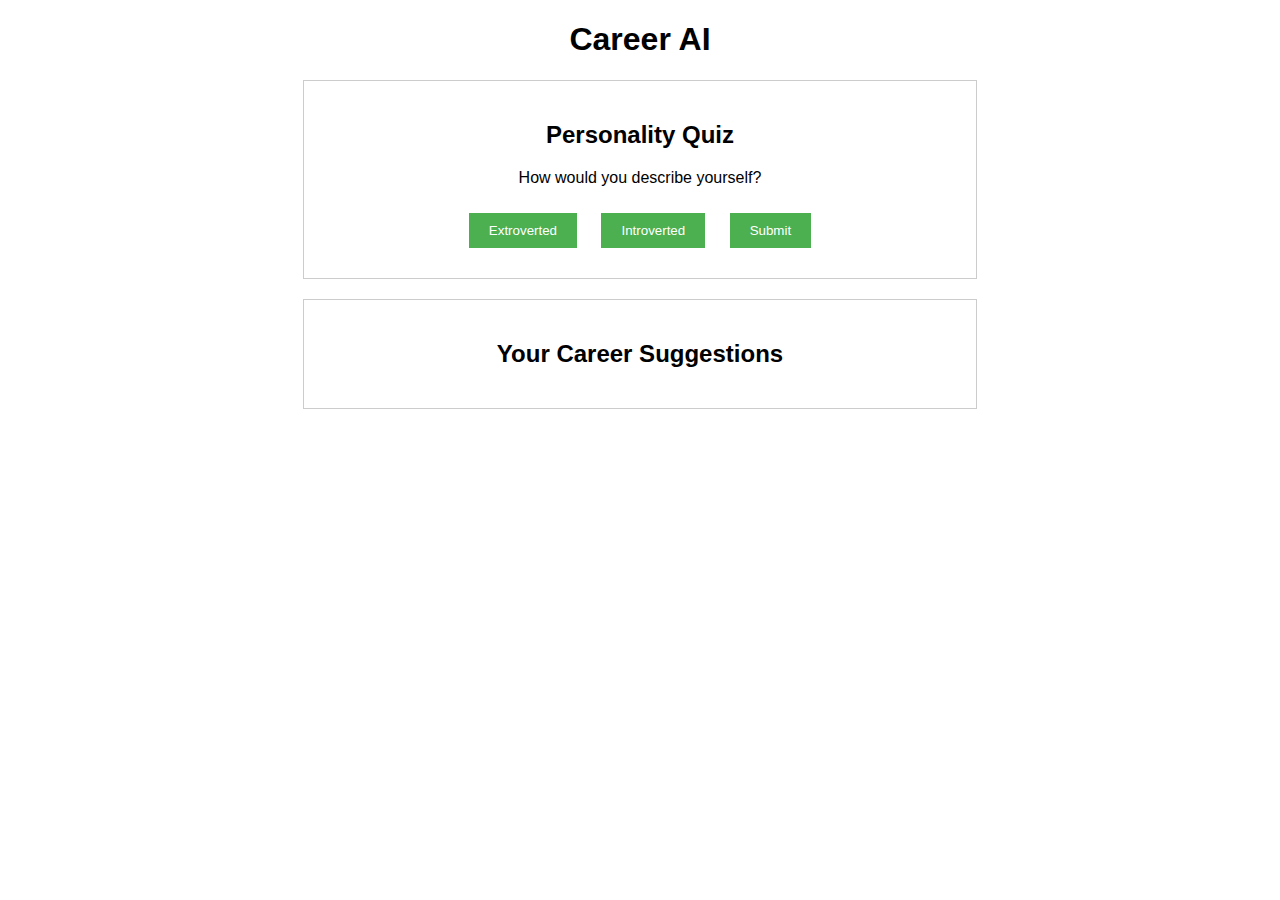
<file: just-js/Experiments!!/index.html>
<!DOCTYPE html>
<html>
<head>
  <title>Career AI</title>
  <link rel="stylesheet" href="style.css">
</head>
<body>
  <h1>Career AI</h1>
  <div id="quiz">
    <h2>Personality Quiz</h2>
    <p>How would you describe yourself?</p>
    <button id="extrovertBtn">Extroverted</button>
    <button id="introvertBtn">Introverted</button>
    <div id="extrovertQuestions" style="display: none;">
      <p>Do you enjoy working in teams?</p>
      <select id="teamwork">
        <option value="">Select...</option>
        <option value="yes">Yes</option>
        <option value="no">No</option>
      </select>
      <p>How would you describe your energy levels when working with a team?</p>
      <select id="teamEnergy">
        <option value="">Select...</option>
        <option value="high">High</option>
        <option value="medium">Medium</option>
        <option value="low">Low</option>
      </select>
    </div>
    <div id="introvertQuestions" style="display: none;">
      <p>Do you prefer working independently or in a team?</p>
      <select id="independent">
        <option value="">Select...</option>
        <option value="independent">Independent</option>
        <option value="team">Team</option>
      </select>
      <p>How do you handle tasks that require a lot of social interaction?</p>
      <select id="socialInteraction">
        <option value="">Select...</option>
        <option value="comfortable">Comfortable</option>
        <option value="challenging">Challenging</option>
      </select>
    </div>
    <button id="submitBtn">Submit</button>
  </div>
  <div id="results">
    <h2>Your Career Suggestions</h2>
    <ul id="suggestionsList"></ul>
  </div>
  <script src="script.js"></script>
</body>
</html>
</file>
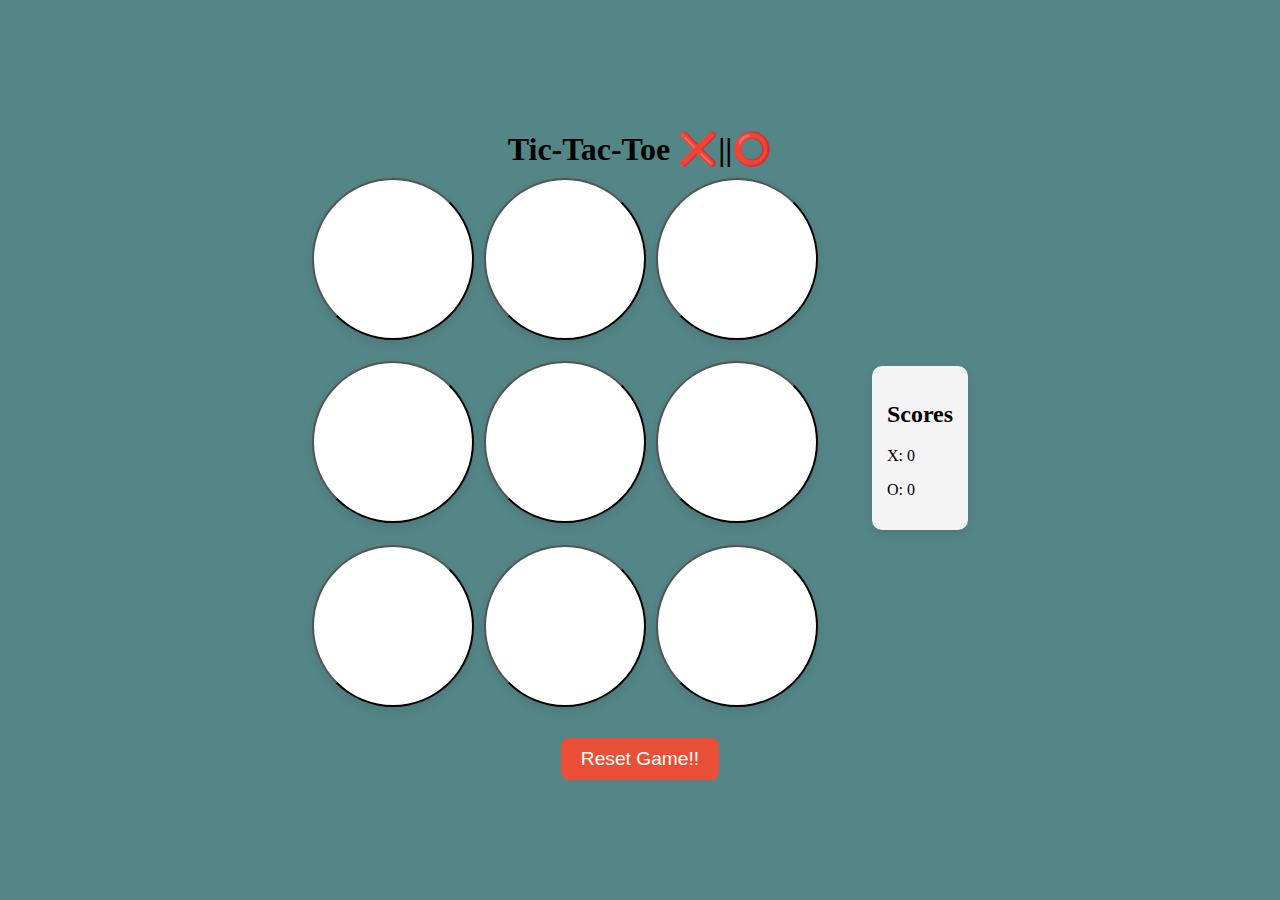
<file: just-js/X O Game!!/index.html>
<!DOCTYPE html>
<html lang="en">
<head>
    <meta charset="UTF-8">
    <meta name="viewport" content="width=device-width, initial-scale=1.0">
    <title>X/O Game!!</title>
    <link rel="stylesheet" href="style.css">
</head>
<body>
    <main>
        <h1>Tic-Tac-Toe ❌||⭕</h1>
        <div class="container">
            <div class="game">
                <button class="box"></button>
                <button class="box"></button>
                <button class="box"></button>
                <button class="box"></button>
                <button class="box"></button>
                <button class="box"></button>
                <button class="box"></button>
                <button class="box"></button>
                <button class="box"></button>
            </div>
            <div class="score-panel">
                <h2>Scores</h2>
                <p>X: <span id="score-x">0</span></p>
                <p>O: <span id="score-o">0</span></p>
            </div>
        </div>
        <button id="reset-btn">Reset Game!!</button>
    </main>
    <script src="app.js"></script>
</body>
</html>
</file>
<file: just-js/Experiments!!/style.css>
body {
    font-family: sans-serif;
    text-align: center;
  }
  
  #quiz, #results {
    margin: 20px auto;
    padding: 20px;
    border: 1px solid #ccc;
    width: 50%;
  }
  
  button {
    padding: 10px 20px;
    margin: 10px;
    background-color: #4CAF50;
    color: white;
    border: none;
    cursor: pointer;
  }
  
  #extrovertQuestions, #introvertQuestions {
    display: none; /* Initially hidden */
  }
</file>
<file: just-js/X O Game!!/style.css>
body {
    background-color: #548687;
    text-align: center;
    display: flex;
    flex-direction: column;
    justify-content: center;
    align-items: center;
    height: 100vh;
    margin: 0;
}

h1 {
    margin: 10px 0;
    font-size: 2rem;
}

.container {
    display: flex;
    align-items: center;
    gap: 20px;
}

.game {
    height: 60vmin;
    width: 60vmin;
    display: flex;
    flex-wrap: wrap;
    gap: 10px;
}

.box {
    height: 18vmin;
    width: 18vmin;
    display: flex;
    justify-content: center;
    align-items: center;
    background-color: #fff;
    border-radius: 50%;
    box-shadow: 0 4px 8px rgba(0, 0, 0, 0.1);
    cursor: pointer;
    font-size: 4rem;
    color: #E94F37;
}

.score-panel {
    background-color: #f4f4f4;
    padding: 15px;
    border-radius: 10px;
    box-shadow: 0 4px 8px rgba(0, 0, 0, 0.1);
    text-align: left;
}

#reset-btn {
    margin-top: 20px;
    padding: 10px 20px;
    font-size: 1.2rem;
    background-color: #E94F37;
    color: #fff;
    border: none;
    border-radius: 0.5rem;
    cursor: pointer;
}
</file>
